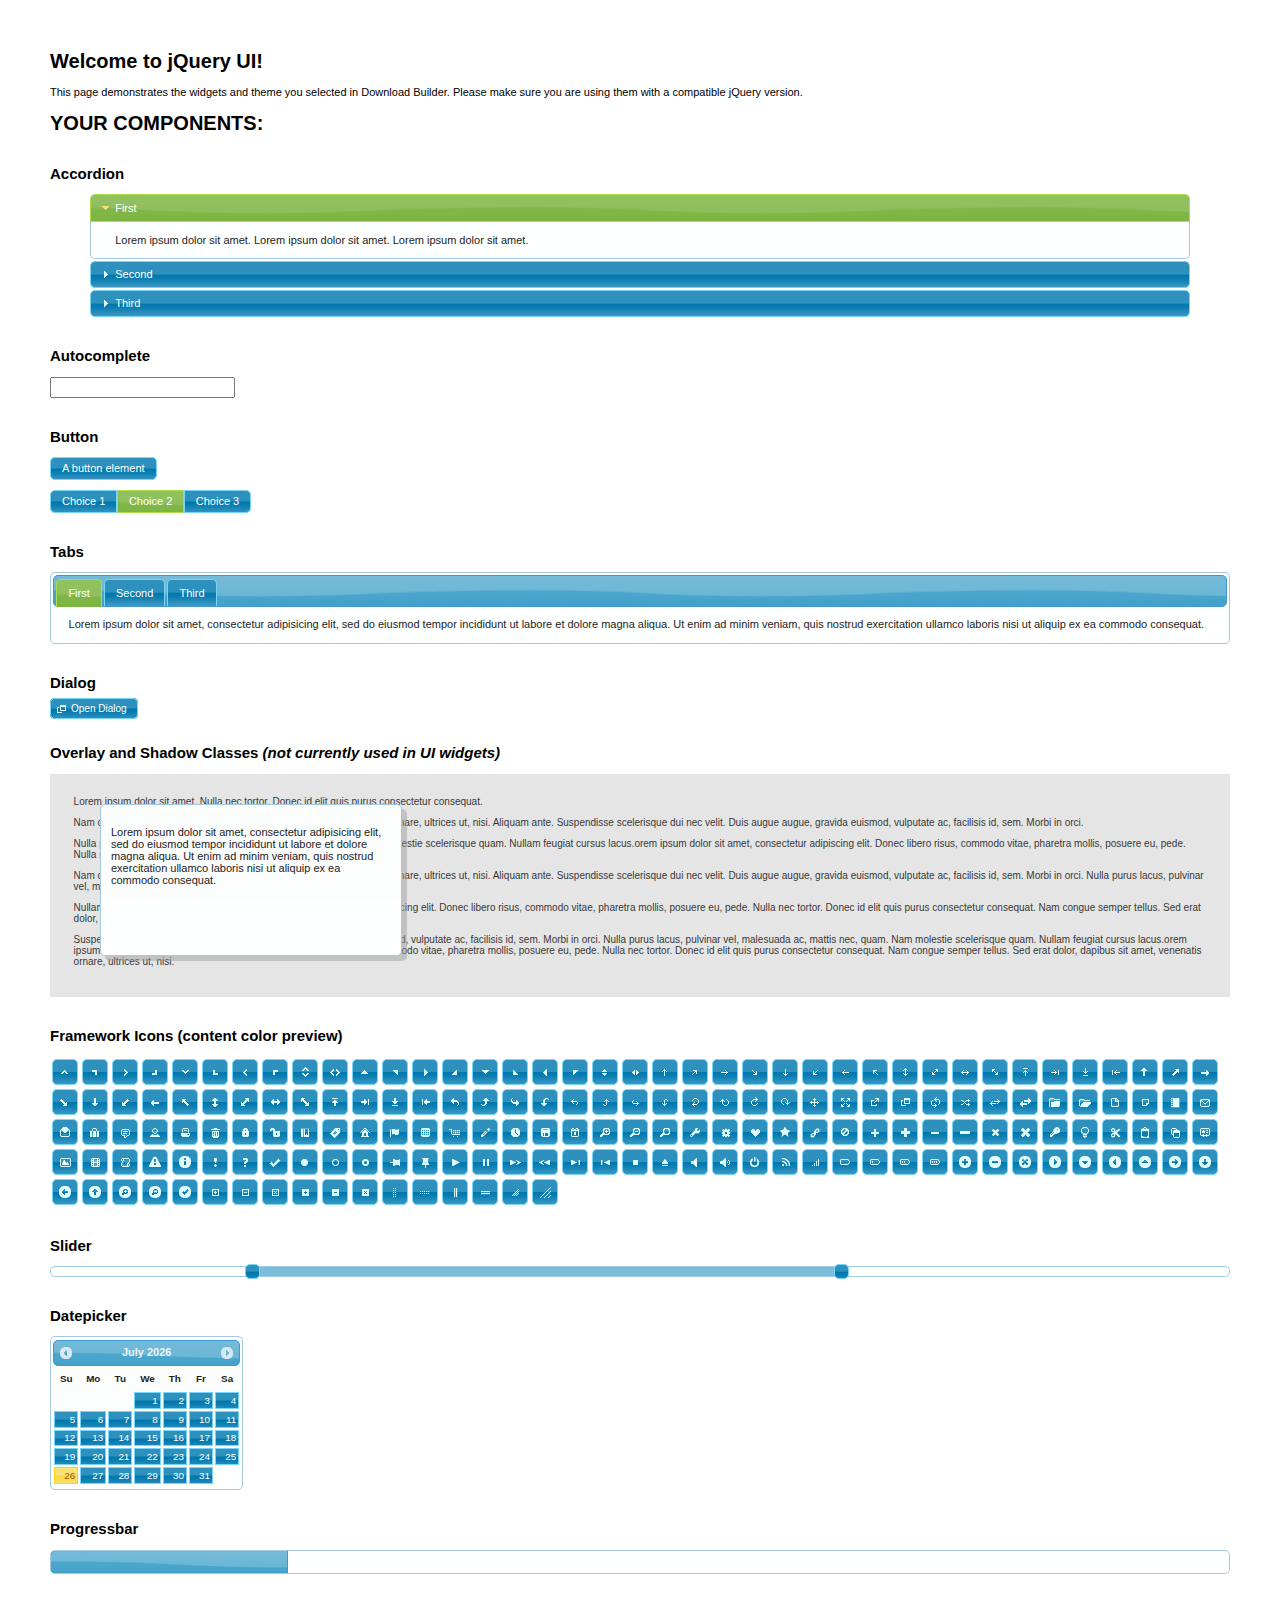
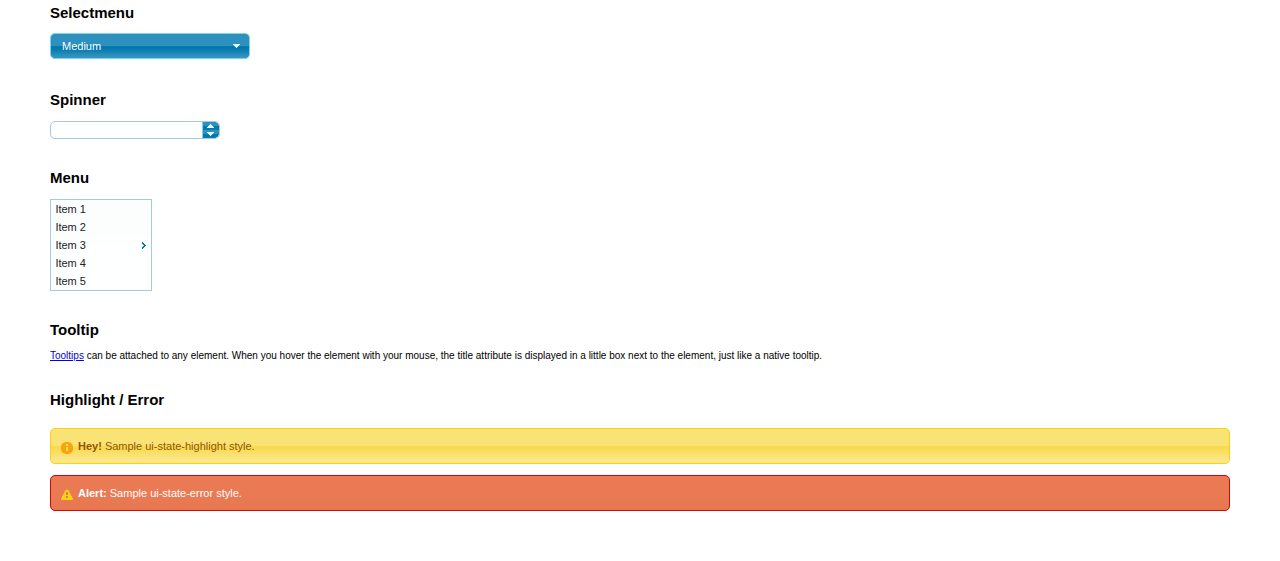
<file: assets/script/jq/index.html>
<!doctype html>
<html lang="us">
<head>
	<meta charset="utf-8">
	<title>jQuery UI Example Page</title>
	<link href="jquery-ui.css" rel="stylesheet">
	<style>
	body{
		font: 62.5% "Trebuchet MS", sans-serif;
		margin: 50px;
	}
	.demoHeaders {
		margin-top: 2em;
	}
	#dialog-link {
		padding: .4em 1em .4em 20px;
		text-decoration: none;
		position: relative;
	}
	#dialog-link span.ui-icon {
		margin: 0 5px 0 0;
		position: absolute;
		left: .2em;
		top: 50%;
		margin-top: -8px;
	}
	#icons {
		margin: 0;
		padding: 0;
	}
	#icons li {
		margin: 2px;
		position: relative;
		padding: 4px 0;
		cursor: pointer;
		float: left;
		list-style: none;
	}
	#icons span.ui-icon {
		float: left;
		margin: 0 4px;
	}
	.fakewindowcontain .ui-widget-overlay {
		position: absolute;
	}
	select {
		width: 200px;
	}
	</style>
</head>
<body>

<h1>Welcome to jQuery UI!</h1>

<div class="ui-widget">
	<p>This page demonstrates the widgets and theme you selected in Download Builder. Please make sure you are using them with a compatible jQuery version.</p>
</div>

<h1>YOUR COMPONENTS:</h1>


<!-- Accordion -->
<h2 class="demoHeaders">Accordion</h2>
<div id="accordion">
	<h3>First</h3>
	<div>Lorem ipsum dolor sit amet. Lorem ipsum dolor sit amet. Lorem ipsum dolor sit amet.</div>
	<h3>Second</h3>
	<div>Phasellus mattis tincidunt nibh.</div>
	<h3>Third</h3>
	<div>Nam dui erat, auctor a, dignissim quis.</div>
</div>



<!-- Autocomplete -->
<h2 class="demoHeaders">Autocomplete</h2>
<div>
	<input id="autocomplete" title="type &quot;a&quot;">
</div>



<!-- Button -->
<h2 class="demoHeaders">Button</h2>
<button id="button">A button element</button>
<form style="margin-top: 1em;">
	<div id="radioset">
		<input type="radio" id="radio1" name="radio"><label for="radio1">Choice 1</label>
		<input type="radio" id="radio2" name="radio" checked="checked"><label for="radio2">Choice 2</label>
		<input type="radio" id="radio3" name="radio"><label for="radio3">Choice 3</label>
	</div>
</form>



<!-- Tabs -->
<h2 class="demoHeaders">Tabs</h2>
<div id="tabs">
	<ul>
		<li><a href="#tabs-1">First</a></li>
		<li><a href="#tabs-2">Second</a></li>
		<li><a href="#tabs-3">Third</a></li>
	</ul>
	<div id="tabs-1">Lorem ipsum dolor sit amet, consectetur adipisicing elit, sed do eiusmod tempor incididunt ut labore et dolore magna aliqua. Ut enim ad minim veniam, quis nostrud exercitation ullamco laboris nisi ut aliquip ex ea commodo consequat.</div>
	<div id="tabs-2">Phasellus mattis tincidunt nibh. Cras orci urna, blandit id, pretium vel, aliquet ornare, felis. Maecenas scelerisque sem non nisl. Fusce sed lorem in enim dictum bibendum.</div>
	<div id="tabs-3">Nam dui erat, auctor a, dignissim quis, sollicitudin eu, felis. Pellentesque nisi urna, interdum eget, sagittis et, consequat vestibulum, lacus. Mauris porttitor ullamcorper augue.</div>
</div>



<!-- Dialog NOTE: Dialog is not generated by UI in this demo so it can be visually styled in themeroller-->
<h2 class="demoHeaders">Dialog</h2>
<p><a href="#" id="dialog-link" class="ui-state-default ui-corner-all"><span class="ui-icon ui-icon-newwin"></span>Open Dialog</a></p>

<h2 class="demoHeaders">Overlay and Shadow Classes <em>(not currently used in UI widgets)</em></h2>
<div style="position: relative; width: 96%; height: 200px; padding:1% 2%; overflow:hidden;" class="fakewindowcontain">
	<p>Lorem ipsum dolor sit amet,  Nulla nec tortor. Donec id elit quis purus consectetur consequat. </p><p>Nam congue semper tellus. Sed erat dolor, dapibus sit amet, venenatis ornare, ultrices ut, nisi. Aliquam ante. Suspendisse scelerisque dui nec velit. Duis augue augue, gravida euismod, vulputate ac, facilisis id, sem. Morbi in orci. </p><p>Nulla purus lacus, pulvinar vel, malesuada ac, mattis nec, quam. Nam molestie scelerisque quam. Nullam feugiat cursus lacus.orem ipsum dolor sit amet, consectetur adipiscing elit. Donec libero risus, commodo vitae, pharetra mollis, posuere eu, pede. Nulla nec tortor. Donec id elit quis purus consectetur consequat. </p><p>Nam congue semper tellus. Sed erat dolor, dapibus sit amet, venenatis ornare, ultrices ut, nisi. Aliquam ante. Suspendisse scelerisque dui nec velit. Duis augue augue, gravida euismod, vulputate ac, facilisis id, sem. Morbi in orci. Nulla purus lacus, pulvinar vel, malesuada ac, mattis nec, quam. Nam molestie scelerisque quam. </p><p>Nullam feugiat cursus lacus.orem ipsum dolor sit amet, consectetur adipiscing elit. Donec libero risus, commodo vitae, pharetra mollis, posuere eu, pede. Nulla nec tortor. Donec id elit quis purus consectetur consequat. Nam congue semper tellus. Sed erat dolor, dapibus sit amet, venenatis ornare, ultrices ut, nisi. Aliquam ante. </p><p>Suspendisse scelerisque dui nec velit. Duis augue augue, gravida euismod, vulputate ac, facilisis id, sem. Morbi in orci. Nulla purus lacus, pulvinar vel, malesuada ac, mattis nec, quam. Nam molestie scelerisque quam. Nullam feugiat cursus lacus.orem ipsum dolor sit amet, consectetur adipiscing elit. Donec libero risus, commodo vitae, pharetra mollis, posuere eu, pede. Nulla nec tortor. Donec id elit quis purus consectetur consequat. Nam congue semper tellus. Sed erat dolor, dapibus sit amet, venenatis ornare, ultrices ut, nisi. </p>

	<!-- ui-dialog -->
	<div class="ui-overlay"><div class="ui-widget-overlay"></div><div class="ui-widget-shadow ui-corner-all" style="width: 302px; height: 152px; position: absolute; left: 50px; top: 30px;"></div></div>
	<div style="position: absolute; width: 280px; height: 130px;left: 50px; top: 30px; padding: 10px;" class="ui-widget ui-widget-content ui-corner-all">
		<div class="ui-dialog-content ui-widget-content" style="background: none; border: 0;">
			<p>Lorem ipsum dolor sit amet, consectetur adipisicing elit, sed do eiusmod tempor incididunt ut labore et dolore magna aliqua. Ut enim ad minim veniam, quis nostrud exercitation ullamco laboris nisi ut aliquip ex ea commodo consequat.</p>
		</div>
	</div>

</div>

<!-- ui-dialog -->
<div id="dialog" title="Dialog Title">
	<p>Lorem ipsum dolor sit amet, consectetur adipisicing elit, sed do eiusmod tempor incididunt ut labore et dolore magna aliqua. Ut enim ad minim veniam, quis nostrud exercitation ullamco laboris nisi ut aliquip ex ea commodo consequat.</p>
</div>



<h2 class="demoHeaders">Framework Icons (content color preview)</h2>
<ul id="icons" class="ui-widget ui-helper-clearfix">
	<li class="ui-state-default ui-corner-all" title=".ui-icon-carat-1-n"><span class="ui-icon ui-icon-carat-1-n"></span></li>
	<li class="ui-state-default ui-corner-all" title=".ui-icon-carat-1-ne"><span class="ui-icon ui-icon-carat-1-ne"></span></li>
	<li class="ui-state-default ui-corner-all" title=".ui-icon-carat-1-e"><span class="ui-icon ui-icon-carat-1-e"></span></li>
	<li class="ui-state-default ui-corner-all" title=".ui-icon-carat-1-se"><span class="ui-icon ui-icon-carat-1-se"></span></li>
	<li class="ui-state-default ui-corner-all" title=".ui-icon-carat-1-s"><span class="ui-icon ui-icon-carat-1-s"></span></li>
	<li class="ui-state-default ui-corner-all" title=".ui-icon-carat-1-sw"><span class="ui-icon ui-icon-carat-1-sw"></span></li>
	<li class="ui-state-default ui-corner-all" title=".ui-icon-carat-1-w"><span class="ui-icon ui-icon-carat-1-w"></span></li>
	<li class="ui-state-default ui-corner-all" title=".ui-icon-carat-1-nw"><span class="ui-icon ui-icon-carat-1-nw"></span></li>
	<li class="ui-state-default ui-corner-all" title=".ui-icon-carat-2-n-s"><span class="ui-icon ui-icon-carat-2-n-s"></span></li>
	<li class="ui-state-default ui-corner-all" title=".ui-icon-carat-2-e-w"><span class="ui-icon ui-icon-carat-2-e-w"></span></li>
	<li class="ui-state-default ui-corner-all" title=".ui-icon-triangle-1-n"><span class="ui-icon ui-icon-triangle-1-n"></span></li>
	<li class="ui-state-default ui-corner-all" title=".ui-icon-triangle-1-ne"><span class="ui-icon ui-icon-triangle-1-ne"></span></li>
	<li class="ui-state-default ui-corner-all" title=".ui-icon-triangle-1-e"><span class="ui-icon ui-icon-triangle-1-e"></span></li>
	<li class="ui-state-default ui-corner-all" title=".ui-icon-triangle-1-se"><span class="ui-icon ui-icon-triangle-1-se"></span></li>
	<li class="ui-state-default ui-corner-all" title=".ui-icon-triangle-1-s"><span class="ui-icon ui-icon-triangle-1-s"></span></li>
	<li class="ui-state-default ui-corner-all" title=".ui-icon-triangle-1-sw"><span class="ui-icon ui-icon-triangle-1-sw"></span></li>
	<li class="ui-state-default ui-corner-all" title=".ui-icon-triangle-1-w"><span class="ui-icon ui-icon-triangle-1-w"></span></li>
	<li class="ui-state-default ui-corner-all" title=".ui-icon-triangle-1-nw"><span class="ui-icon ui-icon-triangle-1-nw"></span></li>
	<li class="ui-state-default ui-corner-all" title=".ui-icon-triangle-2-n-s"><span class="ui-icon ui-icon-triangle-2-n-s"></span></li>
	<li class="ui-state-default ui-corner-all" title=".ui-icon-triangle-2-e-w"><span class="ui-icon ui-icon-triangle-2-e-w"></span></li>
	<li class="ui-state-default ui-corner-all" title=".ui-icon-arrow-1-n"><span class="ui-icon ui-icon-arrow-1-n"></span></li>
	<li class="ui-state-default ui-corner-all" title=".ui-icon-arrow-1-ne"><span class="ui-icon ui-icon-arrow-1-ne"></span></li>
	<li class="ui-state-default ui-corner-all" title=".ui-icon-arrow-1-e"><span class="ui-icon ui-icon-arrow-1-e"></span></li>
	<li class="ui-state-default ui-corner-all" title=".ui-icon-arrow-1-se"><span class="ui-icon ui-icon-arrow-1-se"></span></li>
	<li class="ui-state-default ui-corner-all" title=".ui-icon-arrow-1-s"><span class="ui-icon ui-icon-arrow-1-s"></span></li>
	<li class="ui-state-default ui-corner-all" title=".ui-icon-arrow-1-sw"><span class="ui-icon ui-icon-arrow-1-sw"></span></li>
	<li class="ui-state-default ui-corner-all" title=".ui-icon-arrow-1-w"><span class="ui-icon ui-icon-arrow-1-w"></span></li>
	<li class="ui-state-default ui-corner-all" title=".ui-icon-arrow-1-nw"><span class="ui-icon ui-icon-arrow-1-nw"></span></li>
	<li class="ui-state-default ui-corner-all" title=".ui-icon-arrow-2-n-s"><span class="ui-icon ui-icon-arrow-2-n-s"></span></li>
	<li class="ui-state-default ui-corner-all" title=".ui-icon-arrow-2-ne-sw"><span class="ui-icon ui-icon-arrow-2-ne-sw"></span></li>
	<li class="ui-state-default ui-corner-all" title=".ui-icon-arrow-2-e-w"><span class="ui-icon ui-icon-arrow-2-e-w"></span></li>
	<li class="ui-state-default ui-corner-all" title=".ui-icon-arrow-2-se-nw"><span class="ui-icon ui-icon-arrow-2-se-nw"></span></li>
	<li class="ui-state-default ui-corner-all" title=".ui-icon-arrowstop-1-n"><span class="ui-icon ui-icon-arrowstop-1-n"></span></li>
	<li class="ui-state-default ui-corner-all" title=".ui-icon-arrowstop-1-e"><span class="ui-icon ui-icon-arrowstop-1-e"></span></li>
	<li class="ui-state-default ui-corner-all" title=".ui-icon-arrowstop-1-s"><span class="ui-icon ui-icon-arrowstop-1-s"></span></li>
	<li class="ui-state-default ui-corner-all" title=".ui-icon-arrowstop-1-w"><span class="ui-icon ui-icon-arrowstop-1-w"></span></li>
	<li class="ui-state-default ui-corner-all" title=".ui-icon-arrowthick-1-n"><span class="ui-icon ui-icon-arrowthick-1-n"></span></li>
	<li class="ui-state-default ui-corner-all" title=".ui-icon-arrowthick-1-ne"><span class="ui-icon ui-icon-arrowthick-1-ne"></span></li>
	<li class="ui-state-default ui-corner-all" title=".ui-icon-arrowthick-1-e"><span class="ui-icon ui-icon-arrowthick-1-e"></span></li>
	<li class="ui-state-default ui-corner-all" title=".ui-icon-arrowthick-1-se"><span class="ui-icon ui-icon-arrowthick-1-se"></span></li>
	<li class="ui-state-default ui-corner-all" title=".ui-icon-arrowthick-1-s"><span class="ui-icon ui-icon-arrowthick-1-s"></span></li>
	<li class="ui-state-default ui-corner-all" title=".ui-icon-arrowthick-1-sw"><span class="ui-icon ui-icon-arrowthick-1-sw"></span></li>
	<li class="ui-state-default ui-corner-all" title=".ui-icon-arrowthick-1-w"><span class="ui-icon ui-icon-arrowthick-1-w"></span></li>
	<li class="ui-state-default ui-corner-all" title=".ui-icon-arrowthick-1-nw"><span class="ui-icon ui-icon-arrowthick-1-nw"></span></li>
	<li class="ui-state-default ui-corner-all" title=".ui-icon-arrowthick-2-n-s"><span class="ui-icon ui-icon-arrowthick-2-n-s"></span></li>
	<li class="ui-state-default ui-corner-all" title=".ui-icon-arrowthick-2-ne-sw"><span class="ui-icon ui-icon-arrowthick-2-ne-sw"></span></li>
	<li class="ui-state-default ui-corner-all" title=".ui-icon-arrowthick-2-e-w"><span class="ui-icon ui-icon-arrowthick-2-e-w"></span></li>
	<li class="ui-state-default ui-corner-all" title=".ui-icon-arrowthick-2-se-nw"><span class="ui-icon ui-icon-arrowthick-2-se-nw"></span></li>
	<li class="ui-state-default ui-corner-all" title=".ui-icon-arrowthickstop-1-n"><span class="ui-icon ui-icon-arrowthickstop-1-n"></span></li>
	<li class="ui-state-default ui-corner-all" title=".ui-icon-arrowthickstop-1-e"><span class="ui-icon ui-icon-arrowthickstop-1-e"></span></li>
	<li class="ui-state-default ui-corner-all" title=".ui-icon-arrowthickstop-1-s"><span class="ui-icon ui-icon-arrowthickstop-1-s"></span></li>
	<li class="ui-state-default ui-corner-all" title=".ui-icon-arrowthickstop-1-w"><span class="ui-icon ui-icon-arrowthickstop-1-w"></span></li>
	<li class="ui-state-default ui-corner-all" title=".ui-icon-arrowreturnthick-1-w"><span class="ui-icon ui-icon-arrowreturnthick-1-w"></span></li>
	<li class="ui-state-default ui-corner-all" title=".ui-icon-arrowreturnthick-1-n"><span class="ui-icon ui-icon-arrowreturnthick-1-n"></span></li>
	<li class="ui-state-default ui-corner-all" title=".ui-icon-arrowreturnthick-1-e"><span class="ui-icon ui-icon-arrowreturnthick-1-e"></span></li>
	<li class="ui-state-default ui-corner-all" title=".ui-icon-arrowreturnthick-1-s"><span class="ui-icon ui-icon-arrowreturnthick-1-s"></span></li>
	<li class="ui-state-default ui-corner-all" title=".ui-icon-arrowreturn-1-w"><span class="ui-icon ui-icon-arrowreturn-1-w"></span></li>
	<li class="ui-state-default ui-corner-all" title=".ui-icon-arrowreturn-1-n"><span class="ui-icon ui-icon-arrowreturn-1-n"></span></li>
	<li class="ui-state-default ui-corner-all" title=".ui-icon-arrowreturn-1-e"><span class="ui-icon ui-icon-arrowreturn-1-e"></span></li>
	<li class="ui-state-default ui-corner-all" title=".ui-icon-arrowreturn-1-s"><span class="ui-icon ui-icon-arrowreturn-1-s"></span></li>
	<li class="ui-state-default ui-corner-all" title=".ui-icon-arrowrefresh-1-w"><span class="ui-icon ui-icon-arrowrefresh-1-w"></span></li>
	<li class="ui-state-default ui-corner-all" title=".ui-icon-arrowrefresh-1-n"><span class="ui-icon ui-icon-arrowrefresh-1-n"></span></li>
	<li class="ui-state-default ui-corner-all" title=".ui-icon-arrowrefresh-1-e"><span class="ui-icon ui-icon-arrowrefresh-1-e"></span></li>
	<li class="ui-state-default ui-corner-all" title=".ui-icon-arrowrefresh-1-s"><span class="ui-icon ui-icon-arrowrefresh-1-s"></span></li>
	<li class="ui-state-default ui-corner-all" title=".ui-icon-arrow-4"><span class="ui-icon ui-icon-arrow-4"></span></li>
	<li class="ui-state-default ui-corner-all" title=".ui-icon-arrow-4-diag"><span class="ui-icon ui-icon-arrow-4-diag"></span></li>
	<li class="ui-state-default ui-corner-all" title=".ui-icon-extlink"><span class="ui-icon ui-icon-extlink"></span></li>
	<li class="ui-state-default ui-corner-all" title=".ui-icon-newwin"><span class="ui-icon ui-icon-newwin"></span></li>
	<li class="ui-state-default ui-corner-all" title=".ui-icon-refresh"><span class="ui-icon ui-icon-refresh"></span></li>
	<li class="ui-state-default ui-corner-all" title=".ui-icon-shuffle"><span class="ui-icon ui-icon-shuffle"></span></li>
	<li class="ui-state-default ui-corner-all" title=".ui-icon-transfer-e-w"><span class="ui-icon ui-icon-transfer-e-w"></span></li>
	<li class="ui-state-default ui-corner-all" title=".ui-icon-transferthick-e-w"><span class="ui-icon ui-icon-transferthick-e-w"></span></li>
	<li class="ui-state-default ui-corner-all" title=".ui-icon-folder-collapsed"><span class="ui-icon ui-icon-folder-collapsed"></span></li>
	<li class="ui-state-default ui-corner-all" title=".ui-icon-folder-open"><span class="ui-icon ui-icon-folder-open"></span></li>
	<li class="ui-state-default ui-corner-all" title=".ui-icon-document"><span class="ui-icon ui-icon-document"></span></li>
	<li class="ui-state-default ui-corner-all" title=".ui-icon-document-b"><span class="ui-icon ui-icon-document-b"></span></li>
	<li class="ui-state-default ui-corner-all" title=".ui-icon-note"><span class="ui-icon ui-icon-note"></span></li>
	<li class="ui-state-default ui-corner-all" title=".ui-icon-mail-closed"><span class="ui-icon ui-icon-mail-closed"></span></li>
	<li class="ui-state-default ui-corner-all" title=".ui-icon-mail-open"><span class="ui-icon ui-icon-mail-open"></span></li>
	<li class="ui-state-default ui-corner-all" title=".ui-icon-suitcase"><span class="ui-icon ui-icon-suitcase"></span></li>
	<li class="ui-state-default ui-corner-all" title=".ui-icon-comment"><span class="ui-icon ui-icon-comment"></span></li>
	<li class="ui-state-default ui-corner-all" title=".ui-icon-person"><span class="ui-icon ui-icon-person"></span></li>
	<li class="ui-state-default ui-corner-all" title=".ui-icon-print"><span class="ui-icon ui-icon-print"></span></li>
	<li class="ui-state-default ui-corner-all" title=".ui-icon-trash"><span class="ui-icon ui-icon-trash"></span></li>
	<li class="ui-state-default ui-corner-all" title=".ui-icon-locked"><span class="ui-icon ui-icon-locked"></span></li>
	<li class="ui-state-default ui-corner-all" title=".ui-icon-unlocked"><span class="ui-icon ui-icon-unlocked"></span></li>
	<li class="ui-state-default ui-corner-all" title=".ui-icon-bookmark"><span class="ui-icon ui-icon-bookmark"></span></li>
	<li class="ui-state-default ui-corner-all" title=".ui-icon-tag"><span class="ui-icon ui-icon-tag"></span></li>
	<li class="ui-state-default ui-corner-all" title=".ui-icon-home"><span class="ui-icon ui-icon-home"></span></li>
	<li class="ui-state-default ui-corner-all" title=".ui-icon-flag"><span class="ui-icon ui-icon-flag"></span></li>
	<li class="ui-state-default ui-corner-all" title=".ui-icon-calculator"><span class="ui-icon ui-icon-calculator"></span></li>
	<li class="ui-state-default ui-corner-all" title=".ui-icon-cart"><span class="ui-icon ui-icon-cart"></span></li>
	<li class="ui-state-default ui-corner-all" title=".ui-icon-pencil"><span class="ui-icon ui-icon-pencil"></span></li>
	<li class="ui-state-default ui-corner-all" title=".ui-icon-clock"><span class="ui-icon ui-icon-clock"></span></li>
	<li class="ui-state-default ui-corner-all" title=".ui-icon-disk"><span class="ui-icon ui-icon-disk"></span></li>
	<li class="ui-state-default ui-corner-all" title=".ui-icon-calendar"><span class="ui-icon ui-icon-calendar"></span></li>
	<li class="ui-state-default ui-corner-all" title=".ui-icon-zoomin"><span class="ui-icon ui-icon-zoomin"></span></li>
	<li class="ui-state-default ui-corner-all" title=".ui-icon-zoomout"><span class="ui-icon ui-icon-zoomout"></span></li>
	<li class="ui-state-default ui-corner-all" title=".ui-icon-search"><span class="ui-icon ui-icon-search"></span></li>
	<li class="ui-state-default ui-corner-all" title=".ui-icon-wrench"><span class="ui-icon ui-icon-wrench"></span></li>
	<li class="ui-state-default ui-corner-all" title=".ui-icon-gear"><span class="ui-icon ui-icon-gear"></span></li>
	<li class="ui-state-default ui-corner-all" title=".ui-icon-heart"><span class="ui-icon ui-icon-heart"></span></li>
	<li class="ui-state-default ui-corner-all" title=".ui-icon-star"><span class="ui-icon ui-icon-star"></span></li>
	<li class="ui-state-default ui-corner-all" title=".ui-icon-link"><span class="ui-icon ui-icon-link"></span></li>
	<li class="ui-state-default ui-corner-all" title=".ui-icon-cancel"><span class="ui-icon ui-icon-cancel"></span></li>
	<li class="ui-state-default ui-corner-all" title=".ui-icon-plus"><span class="ui-icon ui-icon-plus"></span></li>
	<li class="ui-state-default ui-corner-all" title=".ui-icon-plusthick"><span class="ui-icon ui-icon-plusthick"></span></li>
	<li class="ui-state-default ui-corner-all" title=".ui-icon-minus"><span class="ui-icon ui-icon-minus"></span></li>
	<li class="ui-state-default ui-corner-all" title=".ui-icon-minusthick"><span class="ui-icon ui-icon-minusthick"></span></li>
	<li class="ui-state-default ui-corner-all" title=".ui-icon-close"><span class="ui-icon ui-icon-close"></span></li>
	<li class="ui-state-default ui-corner-all" title=".ui-icon-closethick"><span class="ui-icon ui-icon-closethick"></span></li>
	<li class="ui-state-default ui-corner-all" title=".ui-icon-key"><span class="ui-icon ui-icon-key"></span></li>
	<li class="ui-state-default ui-corner-all" title=".ui-icon-lightbulb"><span class="ui-icon ui-icon-lightbulb"></span></li>
	<li class="ui-state-default ui-corner-all" title=".ui-icon-scissors"><span class="ui-icon ui-icon-scissors"></span></li>
	<li class="ui-state-default ui-corner-all" title=".ui-icon-clipboard"><span class="ui-icon ui-icon-clipboard"></span></li>
	<li class="ui-state-default ui-corner-all" title=".ui-icon-copy"><span class="ui-icon ui-icon-copy"></span></li>
	<li class="ui-state-default ui-corner-all" title=".ui-icon-contact"><span class="ui-icon ui-icon-contact"></span></li>
	<li class="ui-state-default ui-corner-all" title=".ui-icon-image"><span class="ui-icon ui-icon-image"></span></li>
	<li class="ui-state-default ui-corner-all" title=".ui-icon-video"><span class="ui-icon ui-icon-video"></span></li>
	<li class="ui-state-default ui-corner-all" title=".ui-icon-script"><span class="ui-icon ui-icon-script"></span></li>
	<li class="ui-state-default ui-corner-all" title=".ui-icon-alert"><span class="ui-icon ui-icon-alert"></span></li>
	<li class="ui-state-default ui-corner-all" title=".ui-icon-info"><span class="ui-icon ui-icon-info"></span></li>
	<li class="ui-state-default ui-corner-all" title=".ui-icon-notice"><span class="ui-icon ui-icon-notice"></span></li>
	<li class="ui-state-default ui-corner-all" title=".ui-icon-help"><span class="ui-icon ui-icon-help"></span></li>
	<li class="ui-state-default ui-corner-all" title=".ui-icon-check"><span class="ui-icon ui-icon-check"></span></li>
	<li class="ui-state-default ui-corner-all" title=".ui-icon-bullet"><span class="ui-icon ui-icon-bullet"></span></li>
	<li class="ui-state-default ui-corner-all" title=".ui-icon-radio-off"><span class="ui-icon ui-icon-radio-off"></span></li>
	<li class="ui-state-default ui-corner-all" title=".ui-icon-radio-on"><span class="ui-icon ui-icon-radio-on"></span></li>
	<li class="ui-state-default ui-corner-all" title=".ui-icon-pin-w"><span class="ui-icon ui-icon-pin-w"></span></li>
	<li class="ui-state-default ui-corner-all" title=".ui-icon-pin-s"><span class="ui-icon ui-icon-pin-s"></span></li>
	<li class="ui-state-default ui-corner-all" title=".ui-icon-play"><span class="ui-icon ui-icon-play"></span></li>
	<li class="ui-state-default ui-corner-all" title=".ui-icon-pause"><span class="ui-icon ui-icon-pause"></span></li>
	<li class="ui-state-default ui-corner-all" title=".ui-icon-seek-next"><span class="ui-icon ui-icon-seek-next"></span></li>
	<li class="ui-state-default ui-corner-all" title=".ui-icon-seek-prev"><span class="ui-icon ui-icon-seek-prev"></span></li>
	<li class="ui-state-default ui-corner-all" title=".ui-icon-seek-end"><span class="ui-icon ui-icon-seek-end"></span></li>
	<li class="ui-state-default ui-corner-all" title=".ui-icon-seek-first"><span class="ui-icon ui-icon-seek-first"></span></li>
	<li class="ui-state-default ui-corner-all" title=".ui-icon-stop"><span class="ui-icon ui-icon-stop"></span></li>
	<li class="ui-state-default ui-corner-all" title=".ui-icon-eject"><span class="ui-icon ui-icon-eject"></span></li>
	<li class="ui-state-default ui-corner-all" title=".ui-icon-volume-off"><span class="ui-icon ui-icon-volume-off"></span></li>
	<li class="ui-state-default ui-corner-all" title=".ui-icon-volume-on"><span class="ui-icon ui-icon-volume-on"></span></li>
	<li class="ui-state-default ui-corner-all" title=".ui-icon-power"><span class="ui-icon ui-icon-power"></span></li>
	<li class="ui-state-default ui-corner-all" title=".ui-icon-signal-diag"><span class="ui-icon ui-icon-signal-diag"></span></li>
	<li class="ui-state-default ui-corner-all" title=".ui-icon-signal"><span class="ui-icon ui-icon-signal"></span></li>
	<li class="ui-state-default ui-corner-all" title=".ui-icon-battery-0"><span class="ui-icon ui-icon-battery-0"></span></li>
	<li class="ui-state-default ui-corner-all" title=".ui-icon-battery-1"><span class="ui-icon ui-icon-battery-1"></span></li>
	<li class="ui-state-default ui-corner-all" title=".ui-icon-battery-2"><span class="ui-icon ui-icon-battery-2"></span></li>
	<li class="ui-state-default ui-corner-all" title=".ui-icon-battery-3"><span class="ui-icon ui-icon-battery-3"></span></li>
	<li class="ui-state-default ui-corner-all" title=".ui-icon-circle-plus"><span class="ui-icon ui-icon-circle-plus"></span></li>
	<li class="ui-state-default ui-corner-all" title=".ui-icon-circle-minus"><span class="ui-icon ui-icon-circle-minus"></span></li>
	<li class="ui-state-default ui-corner-all" title=".ui-icon-circle-close"><span class="ui-icon ui-icon-circle-close"></span></li>
	<li class="ui-state-default ui-corner-all" title=".ui-icon-circle-triangle-e"><span class="ui-icon ui-icon-circle-triangle-e"></span></li>
	<li class="ui-state-default ui-corner-all" title=".ui-icon-circle-triangle-s"><span class="ui-icon ui-icon-circle-triangle-s"></span></li>
	<li class="ui-state-default ui-corner-all" title=".ui-icon-circle-triangle-w"><span class="ui-icon ui-icon-circle-triangle-w"></span></li>
	<li class="ui-state-default ui-corner-all" title=".ui-icon-circle-triangle-n"><span class="ui-icon ui-icon-circle-triangle-n"></span></li>
	<li class="ui-state-default ui-corner-all" title=".ui-icon-circle-arrow-e"><span class="ui-icon ui-icon-circle-arrow-e"></span></li>
	<li class="ui-state-default ui-corner-all" title=".ui-icon-circle-arrow-s"><span class="ui-icon ui-icon-circle-arrow-s"></span></li>
	<li class="ui-state-default ui-corner-all" title=".ui-icon-circle-arrow-w"><span class="ui-icon ui-icon-circle-arrow-w"></span></li>
	<li class="ui-state-default ui-corner-all" title=".ui-icon-circle-arrow-n"><span class="ui-icon ui-icon-circle-arrow-n"></span></li>
	<li class="ui-state-default ui-corner-all" title=".ui-icon-circle-zoomin"><span class="ui-icon ui-icon-circle-zoomin"></span></li>
	<li class="ui-state-default ui-corner-all" title=".ui-icon-circle-zoomout"><span class="ui-icon ui-icon-circle-zoomout"></span></li>
	<li class="ui-state-default ui-corner-all" title=".ui-icon-circle-check"><span class="ui-icon ui-icon-circle-check"></span></li>
	<li class="ui-state-default ui-corner-all" title=".ui-icon-circlesmall-plus"><span class="ui-icon ui-icon-circlesmall-plus"></span></li>
	<li class="ui-state-default ui-corner-all" title=".ui-icon-circlesmall-minus"><span class="ui-icon ui-icon-circlesmall-minus"></span></li>
	<li class="ui-state-default ui-corner-all" title=".ui-icon-circlesmall-close"><span class="ui-icon ui-icon-circlesmall-close"></span></li>
	<li class="ui-state-default ui-corner-all" title=".ui-icon-squaresmall-plus"><span class="ui-icon ui-icon-squaresmall-plus"></span></li>
	<li class="ui-state-default ui-corner-all" title=".ui-icon-squaresmall-minus"><span class="ui-icon ui-icon-squaresmall-minus"></span></li>
	<li class="ui-state-default ui-corner-all" title=".ui-icon-squaresmall-close"><span class="ui-icon ui-icon-squaresmall-close"></span></li>
	<li class="ui-state-default ui-corner-all" title=".ui-icon-grip-dotted-vertical"><span class="ui-icon ui-icon-grip-dotted-vertical"></span></li>
	<li class="ui-state-default ui-corner-all" title=".ui-icon-grip-dotted-horizontal"><span class="ui-icon ui-icon-grip-dotted-horizontal"></span></li>
	<li class="ui-state-default ui-corner-all" title=".ui-icon-grip-solid-vertical"><span class="ui-icon ui-icon-grip-solid-vertical"></span></li>
	<li class="ui-state-default ui-corner-all" title=".ui-icon-grip-solid-horizontal"><span class="ui-icon ui-icon-grip-solid-horizontal"></span></li>
	<li class="ui-state-default ui-corner-all" title=".ui-icon-gripsmall-diagonal-se"><span class="ui-icon ui-icon-gripsmall-diagonal-se"></span></li>
	<li class="ui-state-default ui-corner-all" title=".ui-icon-grip-diagonal-se"><span class="ui-icon ui-icon-grip-diagonal-se"></span></li>
</ul>


<!-- Slider -->
<h2 class="demoHeaders">Slider</h2>
<div id="slider"></div>



<!-- Datepicker -->
<h2 class="demoHeaders">Datepicker</h2>
<div id="datepicker"></div>



<!-- Progressbar -->
<h2 class="demoHeaders">Progressbar</h2>
<div id="progressbar"></div>



<!-- Progressbar -->
<h2 class="demoHeaders">Selectmenu</h2>
<select id="selectmenu">
	<option>Slower</option>
	<option>Slow</option>
	<option selected="selected">Medium</option>
	<option>Fast</option>
	<option>Faster</option>
</select>



<!-- Spinner -->
<h2 class="demoHeaders">Spinner</h2>
<input id="spinner">



<!-- Menu -->
<h2 class="demoHeaders">Menu</h2>
<ul style="width:100px;" id="menu">
	<li>Item 1</li>
	<li>Item 2</li>
	<li>Item 3
		<ul>
			<li>Item 3-1</li>
			<li>Item 3-2</li>
			<li>Item 3-3</li>
			<li>Item 3-4</li>
			<li>Item 3-5</li>
		</ul>
	</li>
	<li>Item 4</li>
	<li>Item 5</li>
</ul>



<!-- Tooltip -->
<h2 class="demoHeaders">Tooltip</h2>
<p id="tooltip">
	<a href="#" title="That&apos;s what this widget is">Tooltips</a> can be attached to any element. When you hover
the element with your mouse, the title attribute is displayed in a little box next to the element, just like a native tooltip.
</p>


<!-- Highlight / Error -->
<h2 class="demoHeaders">Highlight / Error</h2>
<div class="ui-widget">
	<div class="ui-state-highlight ui-corner-all" style="margin-top: 20px; padding: 0 .7em;">
		<p><span class="ui-icon ui-icon-info" style="float: left; margin-right: .3em;"></span>
		<strong>Hey!</strong> Sample ui-state-highlight style.</p>
	</div>
</div>
<br>
<div class="ui-widget">
	<div class="ui-state-error ui-corner-all" style="padding: 0 .7em;">
		<p><span class="ui-icon ui-icon-alert" style="float: left; margin-right: .3em;"></span>
		<strong>Alert:</strong> Sample ui-state-error style.</p>
	</div>
</div>

<script src="external/jquery/jquery.js"></script>
<script src="jquery-ui.js"></script>
<script>

$( "#accordion" ).accordion();



var availableTags = [
	"ActionScript",
	"AppleScript",
	"Asp",
	"BASIC",
	"C",
	"C++",
	"Clojure",
	"COBOL",
	"ColdFusion",
	"Erlang",
	"Fortran",
	"Groovy",
	"Haskell",
	"Java",
	"JavaScript",
	"Lisp",
	"Perl",
	"PHP",
	"Python",
	"Ruby",
	"Scala",
	"Scheme"
];
$( "#autocomplete" ).autocomplete({
	source: availableTags
});



$( "#button" ).button();
$( "#radioset" ).buttonset();



$( "#tabs" ).tabs();



$( "#dialog" ).dialog({
	autoOpen: false,
	width: 400,
	buttons: [
		{
			text: "Ok",
			click: function() {
				$( this ).dialog( "close" );
			}
		},
		{
			text: "Cancel",
			click: function() {
				$( this ).dialog( "close" );
			}
		}
	]
});

// Link to open the dialog
$( "#dialog-link" ).click(function( event ) {
	$( "#dialog" ).dialog( "open" );
	event.preventDefault();
});



$( "#datepicker" ).datepicker({
	inline: true
});



$( "#slider" ).slider({
	range: true,
	values: [ 17, 67 ]
});



$( "#progressbar" ).progressbar({
	value: 20
});



$( "#spinner" ).spinner();



$( "#menu" ).menu();



$( "#tooltip" ).tooltip();



$( "#selectmenu" ).selectmenu();


// Hover states on the static widgets
$( "#dialog-link, #icons li" ).hover(
	function() {
		$( this ).addClass( "ui-state-hover" );
	},
	function() {
		$( this ).removeClass( "ui-state-hover" );
	}
);
</script>
</body>
</html>
</file>
